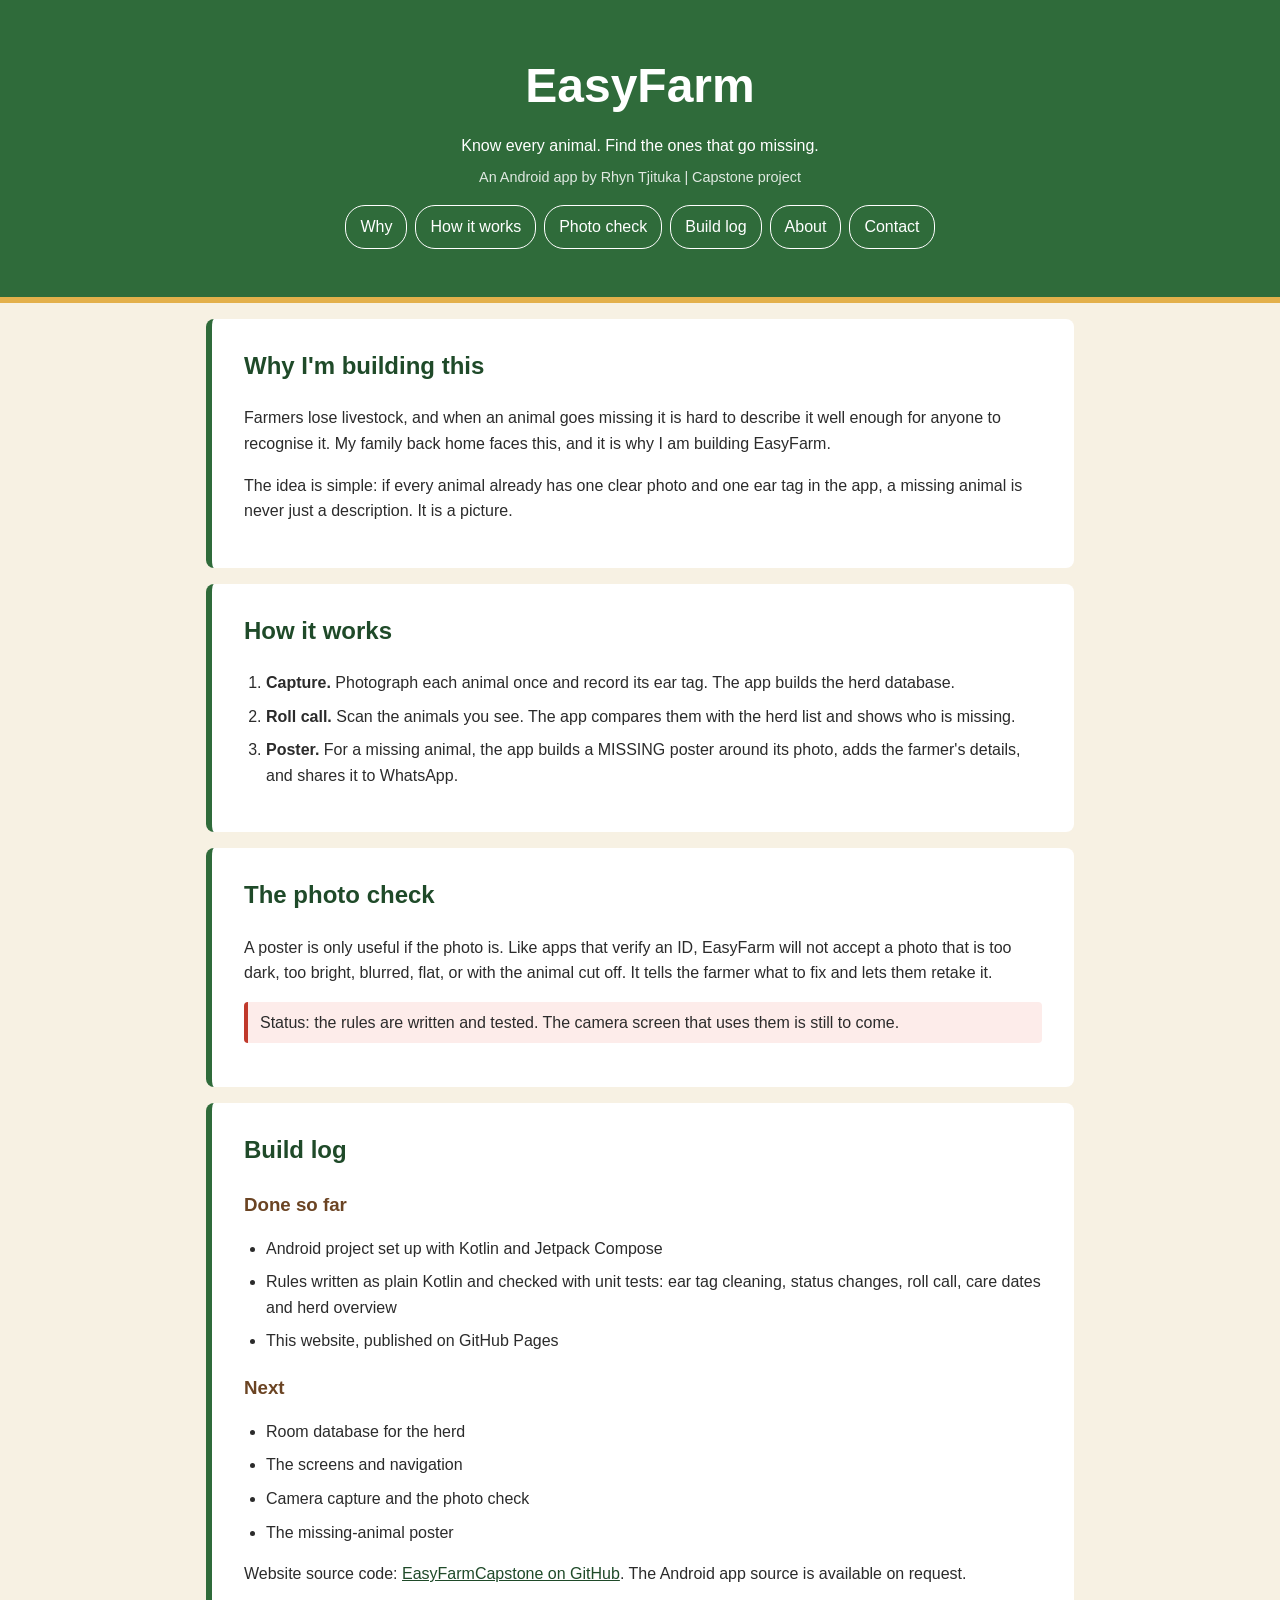
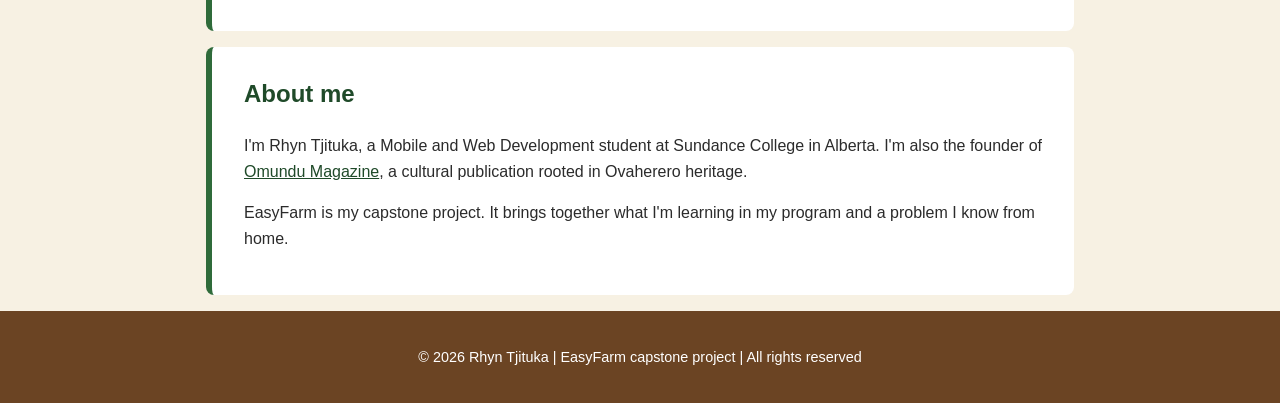
<file: index.html>
<!DOCTYPE html>
<html lang="en">

<head>
    <meta charset="UTF-8">
    <meta name="viewport" content="width=device-width, initial-scale=1.0">
    <title>EasyFarm | Livestock records and missing-animal posters</title>
    <link rel="stylesheet" href="style.css">
</head>

<body>

    <header>
        <h1>EasyFarm</h1>
        <p>Know every animal. Find the ones that go missing.</p>
        <p class="byline">An Android app by Rhyn Tjituka | Capstone project</p>
        <nav>
            <a href="#why">Why</a>
            <a href="#how">How it works</a>
            <a href="#photo">Photo check</a>
            <a href="#build">Build log</a>
            <a href="#about">About</a>
            <a href="contact.html">Contact</a>
        </nav>
    </header>

    <main>

        <section id="why">
            <h2>Why I'm building this</h2>
            <p>Farmers lose livestock, and when an animal goes missing it is hard to describe it well enough for anyone
                to recognise it. My family back home faces this, and it is why I am building EasyFarm.</p>
            <p>The idea is simple: if every animal already has one clear photo and one ear tag in the app, a missing
                animal is never just a description. It is a picture.</p>
        </section>

        <section id="how">
            <h2>How it works</h2>
            <ol>
                <li><strong>Capture.</strong> Photograph each animal once and record its ear tag. The app builds the
                    herd database.</li>
                <li><strong>Roll call.</strong> Scan the animals you see. The app compares them with the herd list and
                    shows who is missing.</li>
                <li><strong>Poster.</strong> For a missing animal, the app builds a MISSING poster around its photo,
                    adds the farmer's details, and shares it to WhatsApp.</li>
            </ol>
        </section>

        <section id="photo">
            <h2>The photo check</h2>
            <p>A poster is only useful if the photo is. Like apps that verify an ID, EasyFarm will not accept a photo
                that is too dark, too bright, blurred, flat, or with the animal cut off. It tells the farmer what to fix
                and lets them retake it.</p>
            <p class="note">Status: the rules are written and tested. The camera screen that uses them is still to come.
            </p>
        </section>

        <section id="build">
            <h2>Build log</h2>
            <h3>Done so far</h3>
            <ul>
                <li>Android project set up with Kotlin and Jetpack Compose</li>
                <li>Rules written as plain Kotlin and checked with unit tests: ear tag cleaning, status changes, roll
                    call, care dates and herd overview</li>
                <li>This website, published on GitHub Pages</li>
            </ul>
            <h3>Next</h3>
            <ul>
                <li>Room database for the herd</li>
                <li>The screens and navigation</li>
                <li>Camera capture and the photo check</li>
                <li>The missing-animal poster</li>
            </ul>
            <p>Website source code: <a href="https://github.com/RhynTjituka/EasyFarmCapstone">EasyFarmCapstone on
                    GitHub</a>. The Android app source is available on request.</p>
        </section>

        <section id="about">
            <h2>About me</h2>
            <p>I'm Rhyn Tjituka, a Mobile and Web Development student at Sundance College in Alberta. I'm also the
                founder of <a href="https://omundumagazine.com">Omundu Magazine</a>, a cultural publication rooted in
                Ovaherero heritage.</p>
            <p>EasyFarm is my capstone project. It brings together what I'm learning in my program and a problem I know
                from home.</p>
        </section>

    </main>

    <footer>
        <p>&copy; 2026 Rhyn Tjituka | EasyFarm capstone project | All rights reserved</p>
    </footer>

    <script src="script.js"></script>
</body>

</html>
</file>
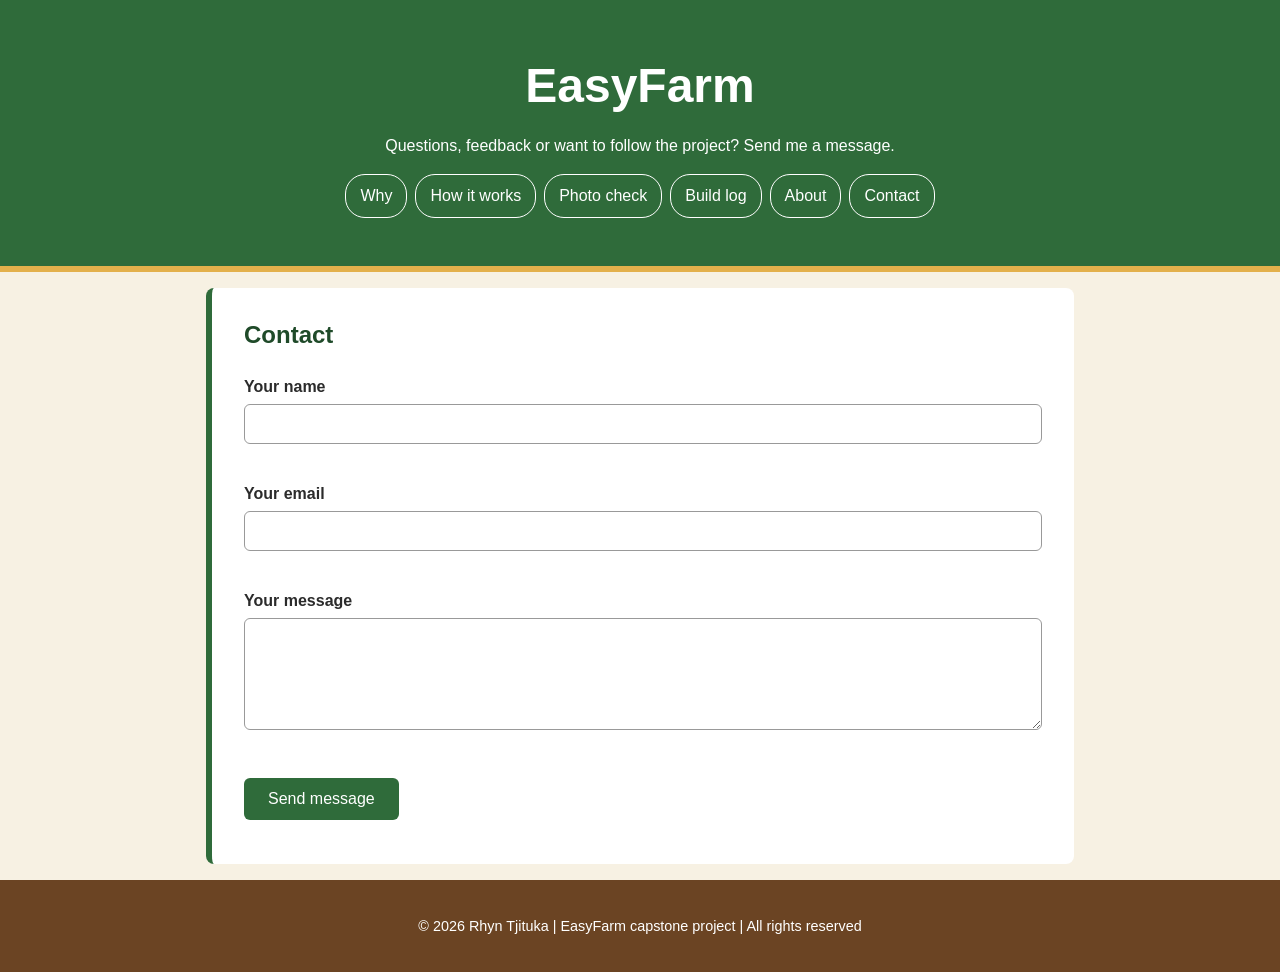
<file: contact.html>
<!DOCTYPE html>
<html lang="en">

<head>
    <meta charset="UTF-8">
    <meta name="viewport" content="width=device-width, initial-scale=1.0">
    <title>Contact | EasyFarm</title>
    <link rel="stylesheet" href="style.css">
</head>

<body>

    <header>
        <h1>EasyFarm</h1>
        <p>Questions, feedback or want to follow the project? Send me a message.</p>
        <nav>
            <a href="index.html#why">Why</a>
            <a href="index.html#how">How it works</a>
            <a href="index.html#photo">Photo check</a>
            <a href="index.html#build">Build log</a>
            <a href="index.html#about">About</a>
            <a href="contact.html">Contact</a>
        </nav>
    </header>

    <main>
        <section id="contact">
            <h2>Contact</h2>

            <form id="contactForm" novalidate>
                <label for="name">Your name</label>
                <input type="text" id="name" name="name" autocomplete="name">
                <p class="error" id="nameError"></p>

                <label for="email">Your email</label>
                <input type="email" id="email" name="email" autocomplete="email">
                <p class="error" id="emailError"></p>

                <label for="message">Your message</label>
                <textarea id="message" name="message" rows="5"></textarea>
                <p class="error" id="messageError"></p>

                <button type="submit">Send message</button>
                <p class="success" id="formStatus"></p>
            </form>
        </section>
    </main>

    <footer>
        <p>&copy; 2026 Rhyn Tjituka | EasyFarm capstone project | All rights reserved</p>
    </footer>

    <script src="script.js"></script>
</body>

</html>
</file>
<file: style.css>
/* ---------- Colours (change them here and everything follows) ---------- */
:root {
    --green: #2f6b3a;
    --green-dark: #1f4a29;
    --brown: #6b4423;
    --hay: #e3b04b;
    --red: #c0392b;
    --cream: #f7f1e3;
    --text: #2b2b2b;
}

/* ---------- Basics (this is the PHONE layout) ---------- */
* {
    box-sizing: border-box;
}

body {
    margin: 0;
    font-family: Arial, Helvetica, sans-serif;
    line-height: 1.6;
    color: var(--text);
    background: var(--cream);
}

/* ---------- Header and navigation ---------- */
header {
    background: var(--green);
    color: white;
    padding: 24px 16px;
    text-align: center;
    border-bottom: 6px solid var(--hay);
}

header h1 {
    margin: 0 0 8px;
    font-size: 2rem;
}

header p {
    margin: 0 0 8px;
}

.byline {
    font-size: 0.9rem;
    opacity: 0.85;
}

nav {
    margin-top: 16px;
    display: flex;
    flex-wrap: wrap;
    gap: 8px;
    justify-content: center;
}

nav a {
    color: white;
    text-decoration: none;
    padding: 8px 14px;
    border: 1px solid white;
    border-radius: 20px;
}

nav a:hover,
nav a:focus {
    background: var(--hay);
    border-color: var(--hay);
    color: var(--text);
}

/* ---------- Sections ---------- */
main {
    padding: 0 16px;
    max-width: 900px;
    margin: 0 auto;
}

section {
    background: white;
    margin: 16px 0;
    padding: 20px 16px;
    border-radius: 8px;
    border-left: 6px solid var(--green);
}

section h2 {
    margin-top: 0;
    color: var(--green-dark);
}

section h3 {
    color: var(--brown);
    margin-bottom: 4px;
}

ul,
ol {
    padding-left: 22px;
}

li {
    margin-bottom: 8px;
}

a {
    color: var(--green-dark);
}

a:hover {
    color: var(--brown);
}

.note {
    background: #fdecea;
    border-left: 4px solid var(--red);
    padding: 8px 12px;
    border-radius: 4px;
}

/* ---------- Contact form ---------- */
form label {
    display: block;
    margin-top: 16px;
    font-weight: bold;
}

form input,
form textarea {
    width: 100%;
    padding: 10px;
    margin-top: 4px;
    font-size: 1rem;
    font-family: inherit;
    border: 1px solid #999;
    border-radius: 6px;
}

form input:focus,
form textarea:focus {
    outline: 3px solid var(--green);
    border-color: var(--green);
}

form button {
    margin-top: 20px;
    padding: 12px 24px;
    font-size: 1rem;
    background: var(--green);
    color: white;
    border: none;
    border-radius: 6px;
    cursor: pointer;
}

form button:hover {
    background: var(--brown);
}

.error {
    color: var(--red);
    margin: 4px 0 0;
    min-height: 1.2em;
    font-size: 0.9rem;
}

.success {
    color: var(--green-dark);
    font-weight: bold;
}

/* ---------- Footer ---------- */
footer {
    text-align: center;
    padding: 20px 16px;
    background: var(--brown);
    color: white;
    font-size: 0.9rem;
}

/* ---------- Wider screens (tablet and desktop) ---------- */
@media (min-width: 641px) {
    header {
        padding: 48px 24px;
    }

    header h1 {
        font-size: 3rem;
    }

    header p {
        max-width: 640px;
        margin-left: auto;
        margin-right: auto;
    }

    section {
        padding: 28px 32px;
    }
}
</file>
